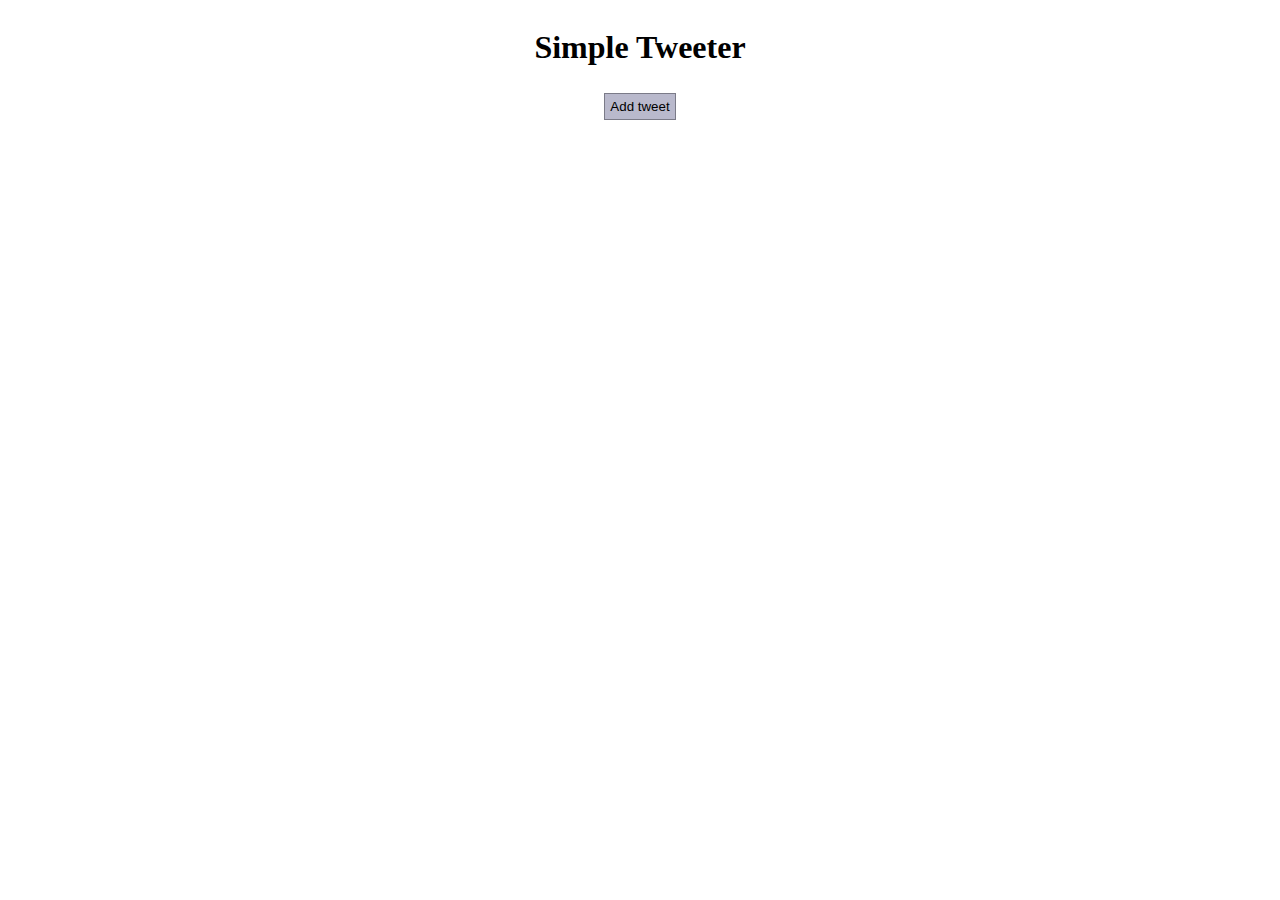
<file: BOM/index.html>
<!DOCTYPE html>
<html lang="en">
<head>
  <meta charset="UTF-8">
  <title>Homework 16 - BOM</title>
  <link rel="stylesheet" href="styles.css">
</head>
<body>
	<div id="root">
		<div id="alertMessage" class="hidden"><span id="alertMessageText"></span></div>
		<div id="tweetItems" class="listPage">
			<h1>Simple Twitter</h1>
			<div id="navigationButtons">
				<button class="addTweet">Add tweet</button>
			</div>
			<ul id="list"></ul>
		</div>
		<div id="modifyItem" class="hidden">
			<h1 id="modifyItemHeader">Edit tweet</h1>
			<textarea id="modifyItemInput"></textarea>
			<div class="formButtons">
				<button id="cancelModification">Cancel</button>
				<button id="saveModifiedItem">Save Changes</button>
			</div>
		</div>
	</div>
	<script src="./app.js"></script>
</body>
</html>
</file>
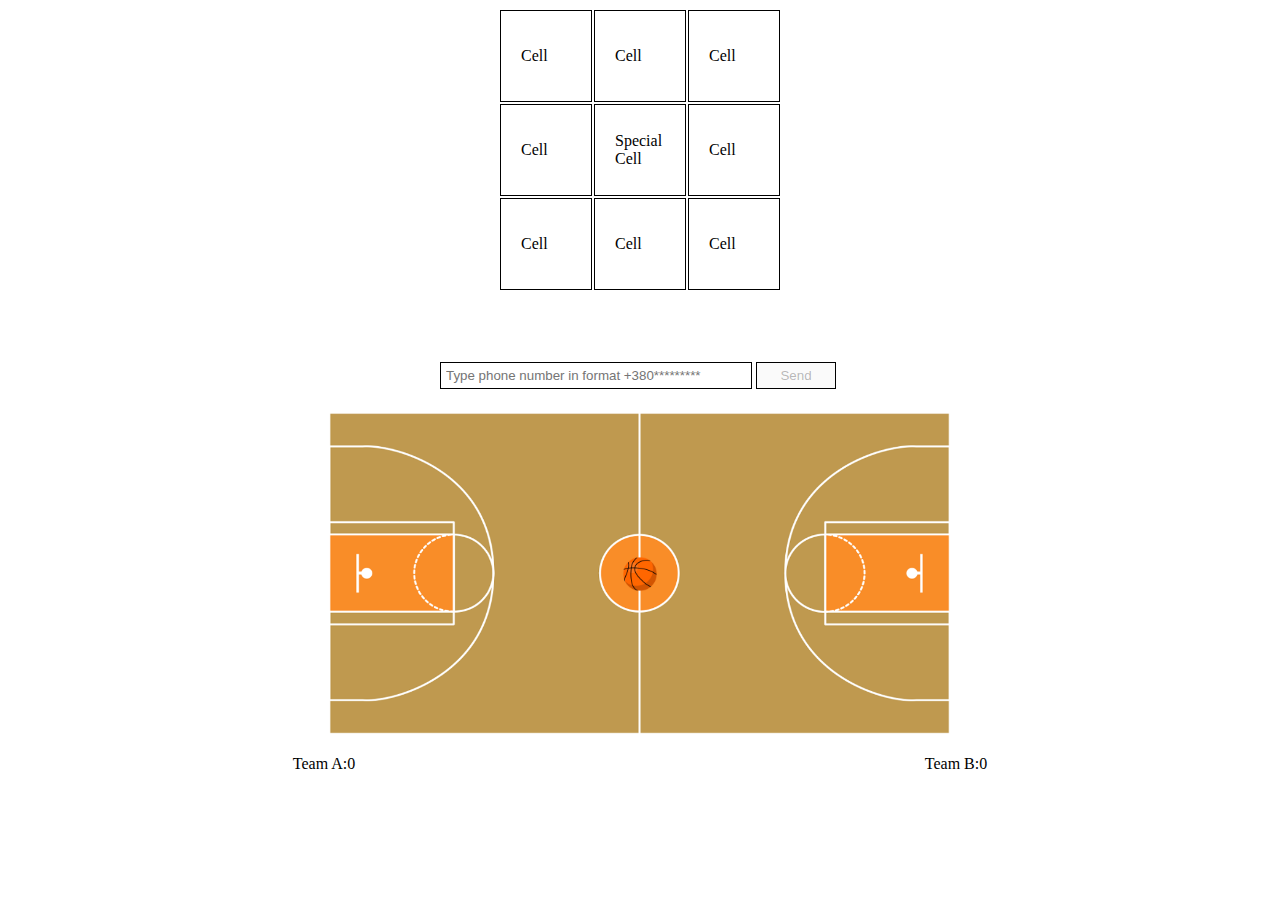
<file: Dom events/index.html>
<!DOCTYPE html>
<html lang="en">
<head>
  <meta charset="UTF-8">
  <title>Homework 15 - JS DOM Events</title>
  <link rel="stylesheet" href="styles.css">
</head>
<body>
  <div id="task1">
    <!-- TEMPLATE FOR TASK 1 GOES HERE -->
    <table id="table" class="table">
      <tr><td id="row1">Cell</td><td>Cell</td><td>Cell</td></tr>
      <tr><td id="row2">Cell</td><td id="specialCell">Special Cell</td><td>Cell</td></tr>
      <tr><td id="row3">Cell</td><td>Cell</td><td>Cell</td></tr>
    </table>
  </div>
  <div id="task2">
    <!-- TEMPLATE FOR TASK 2 GOES HERE -->
    <div id="message" class="message"></div>
    <form id="telValidation" class="form">
      <input id="formInput" type="text" class="form-input" placeholder="Type phone number in format +380*********">
      <button id="buttonSubmit" class="form-button" disabled>Send</button>
    </form>
  </div>
  <div id="task3">
    <!-- TEMPLATE FOR TASK 3 GOES HERE -->
    <div id="courtContainer" class="courtContainer">
      <img src="./assets/court.png" id="court" class="court" alt="court">
      <img src="./assets/ball.png" id="ball" class="ball" alt="ball">
      <div id="scoreZoneA" class="score-zone-A"></div>
      <div id="scoreZoneB" class="score-zone-B"></div>
    </div>
    <div id="scoreboard" class="scoreboard">
      <p>Team A:<span id="scoreboardA"></span></p>
      <p id="notafication"></p>
      <p>Team B:<span id="scoreboardB"></span></p>
    </div>
  </div>
  <script src="./index.js"></script>
</body>
</html>
</file>
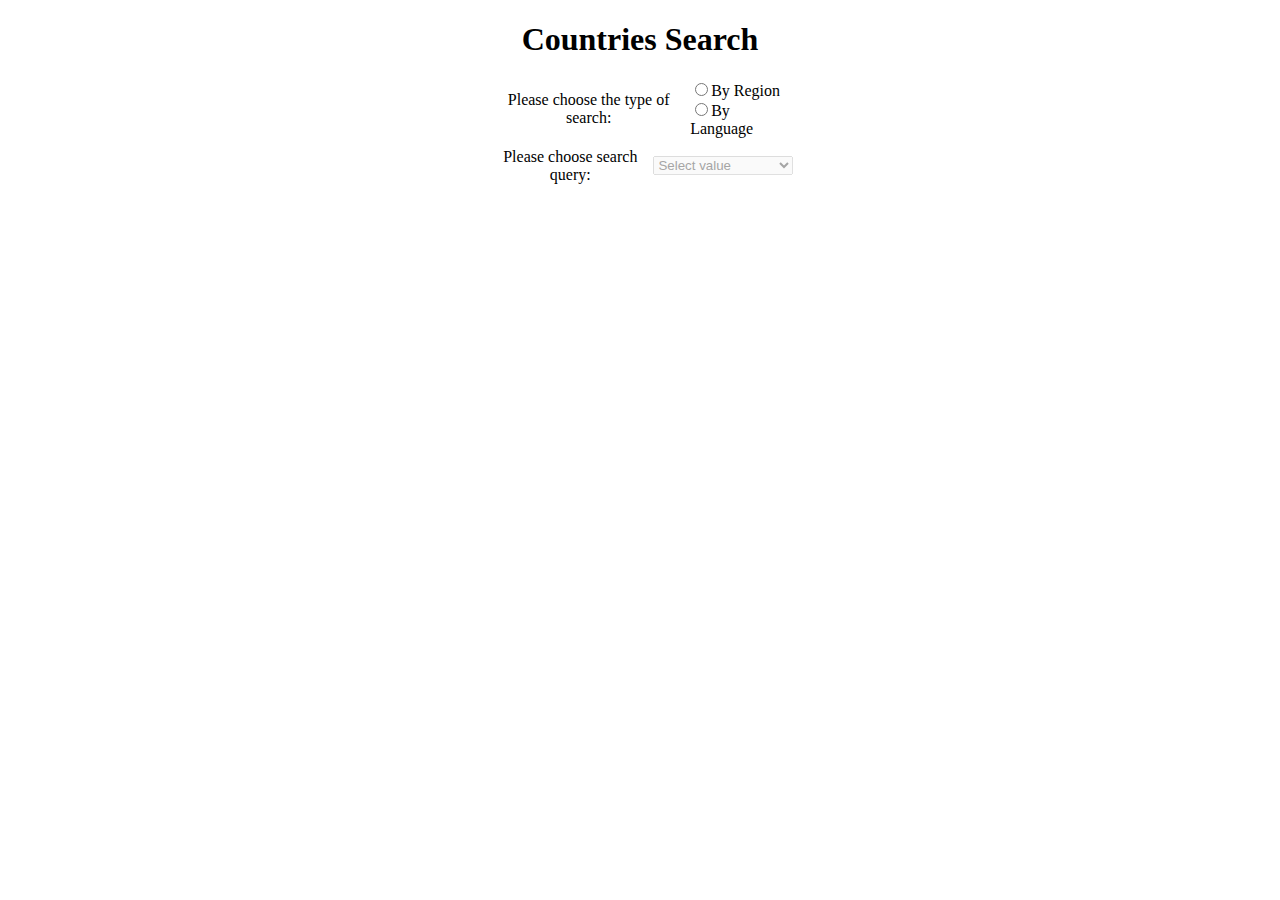
<file: Dom/index.html>
<!DOCTYPE html>
<html lang="en">
  <head>
    <meta charset="UTF-8" />
    <meta name="viewport" content="width=device-width, initial-scale=1.0" />
    <link rel="stylesheet" href="./styles.css" />
    <script src="./external-service.js"></script>
    <title>FE Lab 15</title>
  </head>
  <body>
    <div id="app-root"></div>
    <script src="./app.js"></script>
  </body>
</html>
</file>
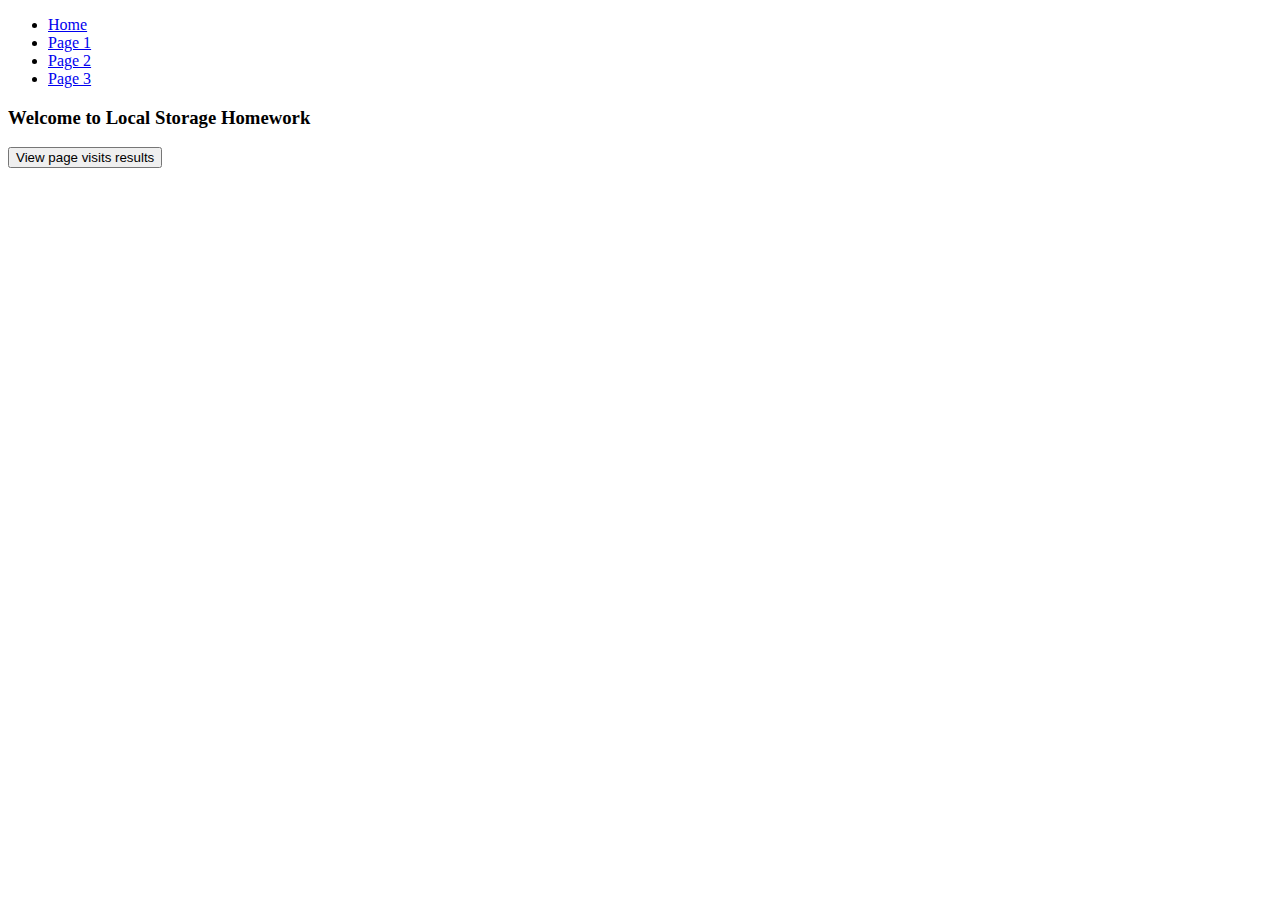
<file: Local storage, Error handling/index.html>
<!DOCTYPE html>
<html lang="en">

<head>
  <meta charset="UTF-8">
  <meta name="viewport" content="width=device-width, initial-scale=1.0">
  <meta http-equiv="X-UA-Compatible" content="ie=edge">
  <link href="https://fonts.googleapis.com/css?family=Hind:400,600%7CSource+Sans+Pro:400,600,700%7CFresca"
        rel="stylesheet"/>

  <link rel="stylesheet" type="text/css" href="css/main.css">
  <link rel="stylesheet" href="https://cdn.jsdelivr.net/npm/bootstrap@4.5.3/dist/css/bootstrap.min.css"
        integrity="sha384-TX8t27EcRE3e/ihU7zmQxVncDAy5uIKz4rEkgIXeMed4M0jlfIDPvg6uqKI2xXr2" crossorigin="anonymous">
  <script src="https://code.jquery.com/jquery-3.5.1.slim.min.js"
          integrity="sha384-DfXdz2htPH0lsSSs5nCTpuj/zy4C+OGpamoFVy38MVBnE+IbbVYUew+OrCXaRkfj"
          crossorigin="anonymous"></script>
  <script src="https://cdn.jsdelivr.net/npm/bootstrap@4.5.3/dist/js/bootstrap.bundle.min.js"
          integrity="sha384-ho+j7jyWK8fNQe+A12Hb8AhRq26LrZ/JpcUGGOn+Y7RsweNrtN/tE3MoK7ZeZDyx"
          crossorigin="anonymous"></script>

  <script src="js/index.js"></script>

  <title>Homework 12</title>
</head>

<body>
  <div class="container">
    <div class="mx-auto" id="content">
      <ul class="nav nav-pills mt-3 mb-5 ml-5">
        <li class="nav-item">
          <a class="nav-link active" href="#">Home</a>
        </li>
        <li class="nav-item">
          <a class="nav-link" onclick="visitLink('Page1')" href="page_1.html">Page 1</a>
        </li>
        <li class="nav-item">
          <a class="nav-link" onclick="visitLink('Page2')" href="page_2.html">Page 2</a>
        </li>
        <li class="nav-item">
          <a class="nav-link" onclick="visitLink('Page3')" href="page_3.html">Page 3</a>
        </li>
      </ul>
      <h3 class="mb-5">Welcome to Local Storage Homework</h3>
      <button type="button" onclick="viewResults()" class="btn btn-primary btn-lg btn-block mb-5">View page visits results</button>
    </div>

  </div>
</body>

</html>
</file>
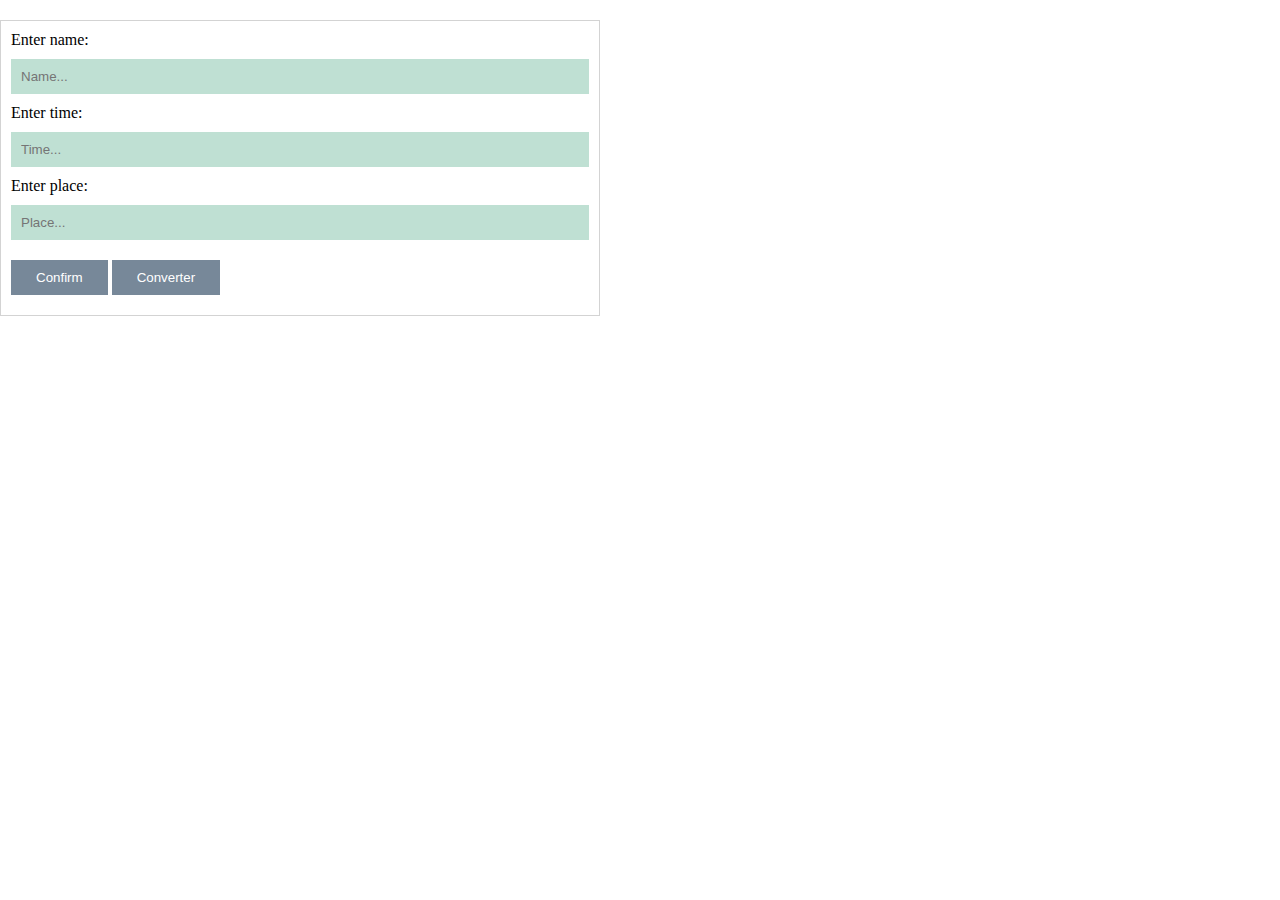
<file: JS intro 2/src/index.html>
<!DOCTYPE html>
<html lang="en">
<head>
  <meta charset="UTF-8">
  <meta name="viewport" content="width=device-width, initial-scale=1.0">
  <meta http-equiv="X-UA-Compatible" content="ie=edge">
  <title>HW_8</title>
  <link rel="stylesheet" href="style.css">
</head>
<body>
  <div id="container" class="container">
    <form id="eventForm" class="event-form" action="#" method="post" novalidate>
      <label for="name" class="event-form-label">
        <span>Enter name:</span>
        <input id="name" class="event-form-input" type="text" name="name" placeholder="Name...">
      </label>
      <label for="time" class="event-form-label">
        <span>Enter time:</span>
        <input id="time" class="event-form-input" type="text" name="time" placeholder="Time...">
      </label>
      <label for="place" class="event-form-label">
        <span>Enter place:</span>
        <input id="place" class="event-form-input" type="text" name="place" placeholder="Place...">
      </label>
      <button type="submit" class="event-form-button" onclick= "return validation(event)">Confirm</button>
      <button type="submit" class="event-form-button" onclick="return convert()">Converter</button>
    </form>
  </div>
  <script src="./js/app.js"></script>
</body>
</html>
</file>
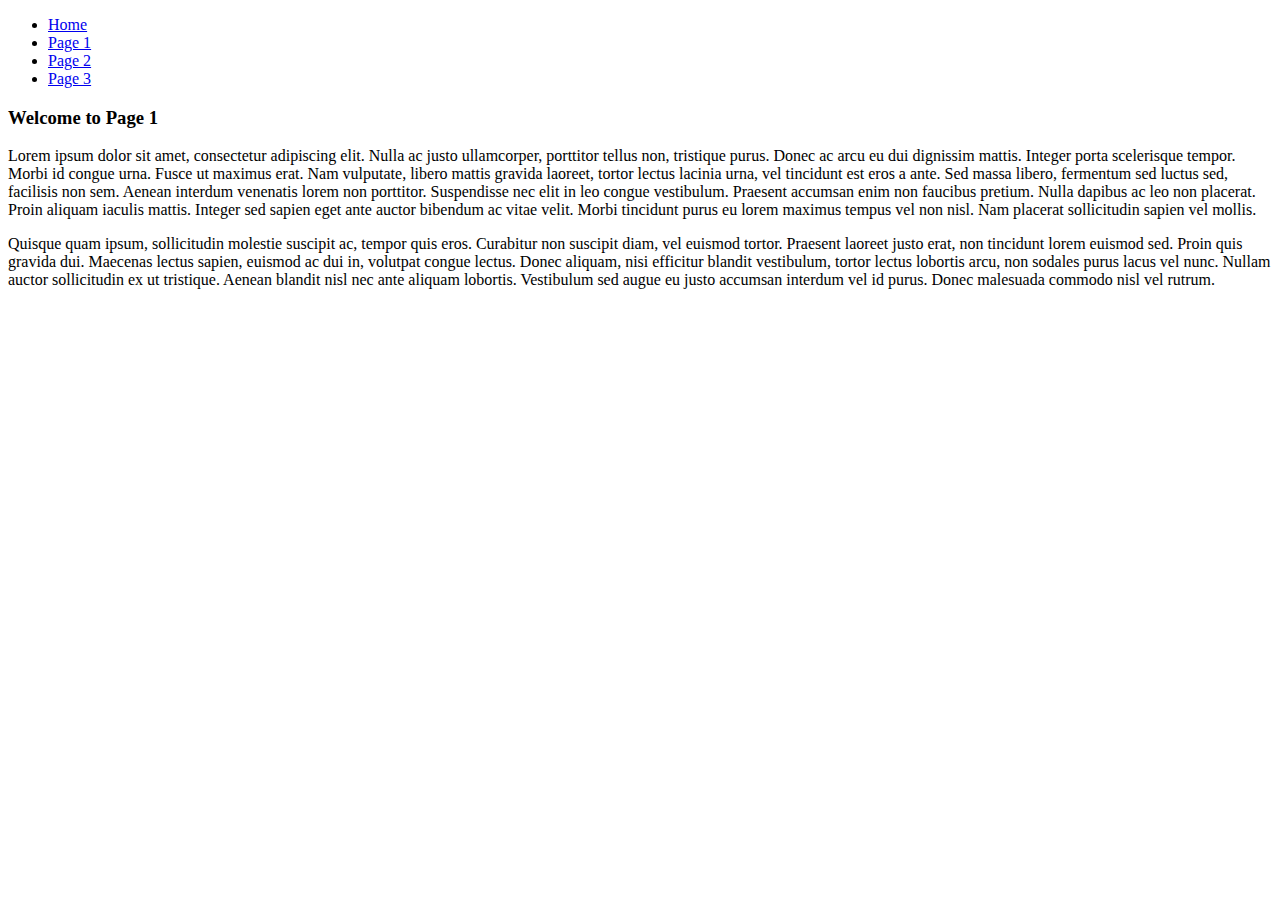
<file: Local storage, Error handling/page_1.html>
<!DOCTYPE html>
<html lang="en">
<head>
  <meta charset="UTF-8">
  <link rel="stylesheet" type="text/css" href="css/main.css">
  <link rel="stylesheet" href="https://cdn.jsdelivr.net/npm/bootstrap@4.5.3/dist/css/bootstrap.min.css"
        integrity="sha384-TX8t27EcRE3e/ihU7zmQxVncDAy5uIKz4rEkgIXeMed4M0jlfIDPvg6uqKI2xXr2" crossorigin="anonymous">
  <script src="https://code.jquery.com/jquery-3.5.1.slim.min.js"
          integrity="sha384-DfXdz2htPH0lsSSs5nCTpuj/zy4C+OGpamoFVy38MVBnE+IbbVYUew+OrCXaRkfj"
          crossorigin="anonymous"></script>
  <script src="https://cdn.jsdelivr.net/npm/bootstrap@4.5.3/dist/js/bootstrap.bundle.min.js"
          integrity="sha384-ho+j7jyWK8fNQe+A12Hb8AhRq26LrZ/JpcUGGOn+Y7RsweNrtN/tE3MoK7ZeZDyx"
          crossorigin="anonymous"></script>
  <script src="js/index.js"></script>


  <title>Homework 13</title>
</head>
<body>
  <div class="container">
    <div class="mx-auto content">
      <ul class="nav nav-pills mt-3 mb-5 ml-5">
        <li class="nav-item">
          <a class="nav-link" href="index.html">Home</a>
        </li>
        <li class="nav-item">
          <a class="nav-link active" href="#">Page 1</a>
        </li>
        <li class="nav-item">
          <a class="nav-link" onclick="visitLink('Page2')" href="page_2.html">Page 2</a>
        </li>
        <li class="nav-item">
          <a class="nav-link" onclick="visitLink('Page3')" href="page_3.html">Page 3</a>
        </li>
      </ul>
      <h3 class="mb-5">Welcome to Page 1</h3>
      <p>Lorem ipsum dolor sit amet, consectetur adipiscing elit. Nulla ac justo ullamcorper, porttitor tellus non, tristique purus.
        Donec ac arcu eu dui dignissim mattis. Integer porta scelerisque tempor. Morbi id congue urna.
        Fusce ut maximus erat. Nam vulputate, libero mattis gravida laoreet, tortor lectus lacinia urna, vel tincidunt est eros a ante.
        Sed massa libero, fermentum sed luctus sed, facilisis non sem. Aenean interdum venenatis lorem non porttitor.
        Suspendisse nec elit in leo congue vestibulum. Praesent accumsan enim non faucibus pretium. Nulla dapibus ac leo non placerat.
        Proin aliquam iaculis mattis. Integer sed sapien eget ante auctor bibendum ac vitae velit.
        Morbi tincidunt purus eu lorem maximus tempus vel non nisl. Nam placerat sollicitudin sapien vel mollis.
      </p>

      <p>Quisque quam ipsum, sollicitudin molestie suscipit ac, tempor quis eros.
        Curabitur non suscipit diam, vel euismod tortor. Praesent laoreet justo erat, non tincidunt lorem euismod sed.
        Proin quis gravida dui. Maecenas lectus sapien, euismod ac dui in, volutpat congue lectus.
        Donec aliquam, nisi efficitur blandit vestibulum, tortor lectus lobortis arcu, non sodales purus lacus vel nunc.
        Nullam auctor sollicitudin ex ut tristique. Aenean blandit nisl nec ante aliquam lobortis.
        Vestibulum sed augue eu justo accumsan interdum vel id purus. Donec malesuada commodo nisl vel rutrum.
      </p>
    </div>
  </div>
</body>
</html>
</file>
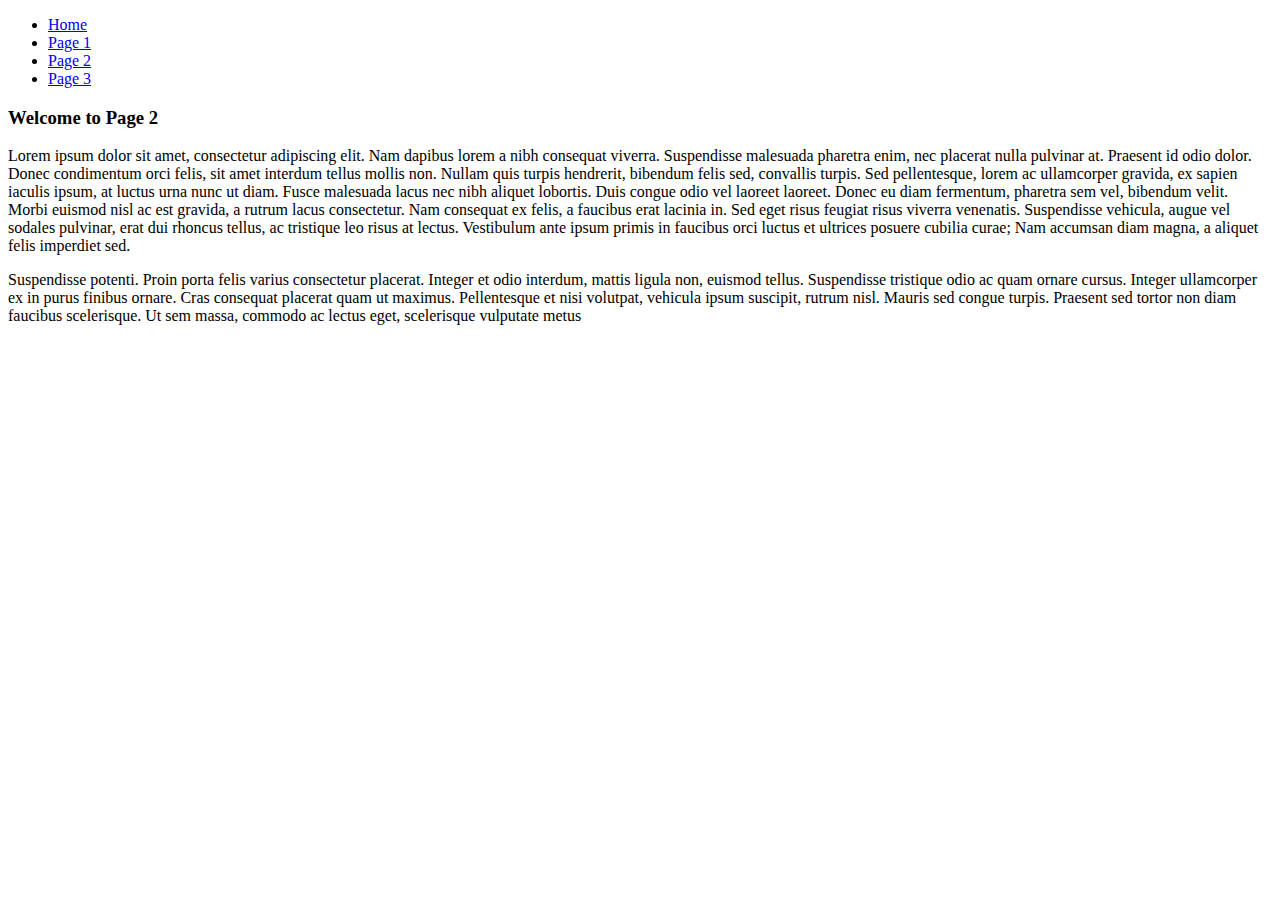
<file: Local storage, Error handling/page_2.html>
<!DOCTYPE html>
<html lang="en">
<head>
  <meta charset="UTF-8">
  <link rel="stylesheet" type="text/css" href="css/main.css">
  <link rel="stylesheet" href="https://cdn.jsdelivr.net/npm/bootstrap@4.5.3/dist/css/bootstrap.min.css"
        integrity="sha384-TX8t27EcRE3e/ihU7zmQxVncDAy5uIKz4rEkgIXeMed4M0jlfIDPvg6uqKI2xXr2" crossorigin="anonymous">
  <script src="https://code.jquery.com/jquery-3.5.1.slim.min.js"
          integrity="sha384-DfXdz2htPH0lsSSs5nCTpuj/zy4C+OGpamoFVy38MVBnE+IbbVYUew+OrCXaRkfj"
          crossorigin="anonymous"></script>
  <script src="https://cdn.jsdelivr.net/npm/bootstrap@4.5.3/dist/js/bootstrap.bundle.min.js"
          integrity="sha384-ho+j7jyWK8fNQe+A12Hb8AhRq26LrZ/JpcUGGOn+Y7RsweNrtN/tE3MoK7ZeZDyx"
          crossorigin="anonymous"></script>
  <script src="js/index.js"></script>


  <title>Homework 13</title>
</head>
<body>
<div class="container">
  <div class="mx-auto content">
    <ul class="nav nav-pills mt-3 mb-5 ml-5">
      <li class="nav-item">
        <a class="nav-link" href="index.html">Home</a>
      </li>
      <li class="nav-item">
        <a class="nav-link" onclick="visitLink('Page1')" href="page_1.html">Page 1</a>
      </li>
      <li class="nav-item">
        <a class="nav-link active" href="#">Page 2</a>
      </li>
      <li class="nav-item">
        <a class="nav-link" onclick="visitLink('Page3')" href="page_3.html">Page 3</a>
      </li>
    </ul>
    <h3 class="mb-5">Welcome to Page 2</h3>
    <p>Lorem ipsum dolor sit amet, consectetur adipiscing elit. Nam dapibus lorem a nibh consequat viverra.
      Suspendisse malesuada pharetra enim, nec placerat nulla pulvinar at. Praesent id odio dolor.
      Donec condimentum orci felis, sit amet interdum tellus mollis non. Nullam quis turpis hendrerit, bibendum felis sed, convallis turpis.
      Sed pellentesque, lorem ac ullamcorper gravida, ex sapien iaculis ipsum, at luctus urna nunc ut diam.
      Fusce malesuada lacus nec nibh aliquet lobortis. Duis congue odio vel laoreet laoreet.
      Donec eu diam fermentum, pharetra sem vel, bibendum velit. Morbi euismod nisl ac est gravida, a rutrum lacus consectetur.
      Nam consequat ex felis, a faucibus erat lacinia in. Sed eget risus feugiat risus viverra venenatis.
      Suspendisse vehicula, augue vel sodales pulvinar, erat dui rhoncus tellus, ac tristique leo risus at lectus.
      Vestibulum ante ipsum primis in faucibus orci luctus et ultrices posuere cubilia curae; Nam accumsan diam magna, a aliquet felis imperdiet sed.
    </p>

    <p>
      Suspendisse potenti. Proin porta felis varius consectetur placerat.
      Integer et odio interdum, mattis ligula non, euismod tellus. Suspendisse tristique odio ac quam ornare cursus.
      Integer ullamcorper ex in purus finibus ornare. Cras consequat placerat quam ut maximus.
      Pellentesque et nisi volutpat, vehicula ipsum suscipit, rutrum nisl. Mauris sed congue turpis.
      Praesent sed tortor non diam faucibus scelerisque. Ut sem massa, commodo ac lectus eget, scelerisque vulputate metus
    </p>
  </div>
</div>
</body>
</html>
</file>
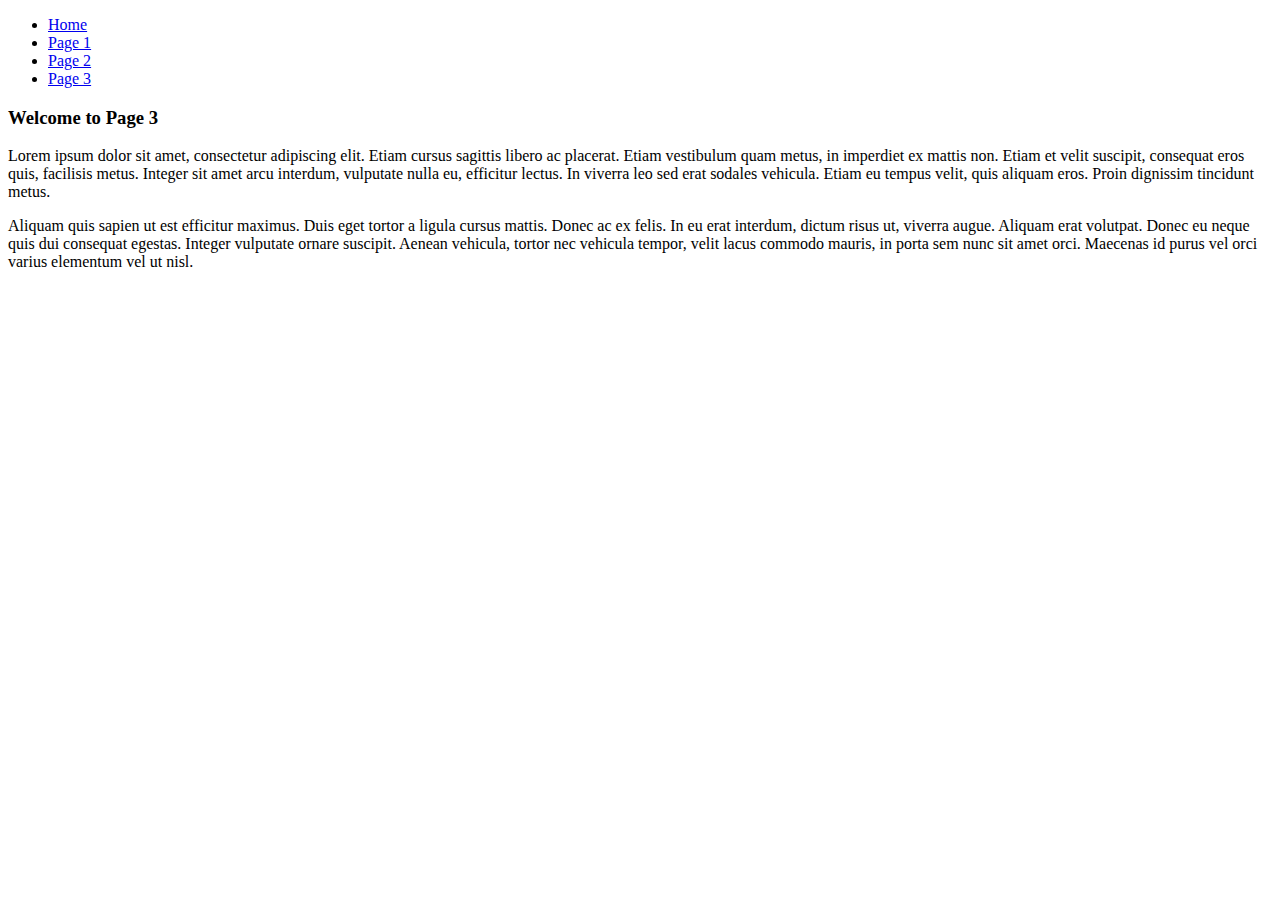
<file: Local storage, Error handling/page_3.html>
<!DOCTYPE html>
<html lang="en">
<head>
  <meta charset="UTF-8">
  <link rel="stylesheet" type="text/css" href="css/main.css">
  <link rel="stylesheet" href="https://cdn.jsdelivr.net/npm/bootstrap@4.5.3/dist/css/bootstrap.min.css"
        integrity="sha384-TX8t27EcRE3e/ihU7zmQxVncDAy5uIKz4rEkgIXeMed4M0jlfIDPvg6uqKI2xXr2" crossorigin="anonymous">
  <script src="https://code.jquery.com/jquery-3.5.1.slim.min.js"
          integrity="sha384-DfXdz2htPH0lsSSs5nCTpuj/zy4C+OGpamoFVy38MVBnE+IbbVYUew+OrCXaRkfj"
          crossorigin="anonymous"></script>
  <script src="https://cdn.jsdelivr.net/npm/bootstrap@4.5.3/dist/js/bootstrap.bundle.min.js"
          integrity="sha384-ho+j7jyWK8fNQe+A12Hb8AhRq26LrZ/JpcUGGOn+Y7RsweNrtN/tE3MoK7ZeZDyx"
          crossorigin="anonymous"></script>
  <script src="js/index.js"></script>


  <title>Homework 13</title>
</head>
<body>
<div class="container">
  <div class="mx-auto content">
    <ul class="nav nav-pills mt-3 mb-5 ml-5">
      <li class="nav-item">
        <a class="nav-link" href="index.html">Home</a>
      </li>
      <li class="nav-item">
        <a class="nav-link" onclick="visitLink('Page1')" href="page_1.html">Page 1</a>
      </li>
      <li class="nav-item">
        <a class="nav-link" onclick="visitLink('Page2')" href="page_2.html">Page 2</a>
      </li>
      <li class="nav-item">
        <a class="nav-link active" href="#">Page 3</a>
      </li>
    </ul>
    <h3 class="mb-5">Welcome to Page 3</h3>
    <p>Lorem ipsum dolor sit amet, consectetur adipiscing elit. Etiam cursus sagittis libero ac placerat.
      Etiam vestibulum quam metus, in imperdiet ex mattis non. Etiam et velit suscipit, consequat eros quis, facilisis metus.
      Integer sit amet arcu interdum, vulputate nulla eu, efficitur lectus. In viverra leo sed erat sodales vehicula.
      Etiam eu tempus velit, quis aliquam eros. Proin dignissim tincidunt metus.
    </p>

    <p>Aliquam quis sapien ut est efficitur maximus. Duis eget tortor a ligula cursus mattis. Donec ac ex felis.
      In eu erat interdum, dictum risus ut, viverra augue. Aliquam erat volutpat. Donec eu neque quis dui consequat egestas.
      Integer vulputate ornare suscipit. Aenean vehicula, tortor nec vehicula tempor, velit lacus commodo mauris, in porta sem nunc sit amet orci.
      Maecenas id purus vel orci varius elementum vel ut nisl.
    </p>
  </div>
</div>
</body>
</html>
</file>
<file: BOM/styles.css>
#root {
    display: flex;
    justify-content: center;
}

h1 {
    text-align: center;
}

.listPage {
    justify-content: center;
}

ul {
	list-style: none;
    margin: 0 auto;
    padding: 0;
}

.tweet {
    padding: 10px;
    margin: 5px;
    width: 500px;
    border: 1px solid grey;
    display: flex;
    justify-content: space-between;
    box-shadow: 0 0 3px rgba(0,0,0,0.5);
}
.tweet-btn-group {
    justify-content: right;
    margin: auto 0;
}

.liked {
    background-color: rgb(226, 226, 248);
}

#navigationButtons,
.formButtons {
    text-align: center;
}

button {
    padding: 5px;
    margin: 5px;
    background-color: rgb(185, 185, 204);
    border: 1px solid rgb(123, 123, 136);
}

button:hover {
    background-color: #dff0d8;
    border: 1px solid #9dac91;
    cursor: pointer;
}

textarea {
    width:200px;
    height: 100px;
}

li div p {
    vertical-align: middle;
}

span {
    margin: auto;
}

.alert-message {
    padding: 15px;
    border: 1px solid #9dac91;
    color: #3c763d;
    background-color: #dff0d8;
    width: 300px;
    height: 50px;
    position: absolute;
    top: 0;
    left: 0;
    display: flex;
    justify-content: center;
}

.hidden {
    display: none;
}

.tweet,
.tweet p {
    cursor: pointer;
}
</file>
<file: Dom events/styles.css>
/* START: Task 1 Styles */
.table {
    margin: 0 auto;
}

td {
    width: 50px;
    height: 50px;
    padding: 20px;
    text-align: left;
    border: 1px solid black;
  }

.highlightGreen {
    background-color: green;
}

.highlightBlue {
    background-color: blue;
}

.highlightYellow {
    background-color: yellow;
}
/* END: Task 1 Styles */

/* START: Task 2 Styles */
.form {
    margin: 0px auto;
    width: 400px;
    box-sizing: border-box;
}

.message {
    width: 400px;
    padding: 20px;
    margin: 20px auto 10px;
    box-sizing: border-box;
    color: white;
}

.error {
    background-color: salmon;
}

.success {
    background-color: rgb(33, 202, 84); 
}

.form-input {
    padding: 5px;
    width: 75%;
    border: 1px solid black;
    margin-bottom: 20px;
}

input.invalid{
    border-color: rgb(245, 30, 30);
  }

.form-button {
    padding: 5px;
    width: 20%;
    border: 1px solid black;
}
/* END: Task 2 Styles */

/* START: Task 3 Styles */
.courtContainer, 
.scoreboard {
    display: flex;
    align-items: center;
    justify-content: center;
}
.scoreboard {
    justify-content: space-evenly;
}

.courtContainer {
    width: 630px;
    height: 330px;
    position: relative;
    margin: 0 auto;
}

.court {
    width: 100%;
    height: 100%;
    cursor: pointer;
}

.ball {
    width: 40px;
    height: 40px;
    position: absolute;
    transition: 1s all;
    top: calc(50% - 20px);
    left: calc(50% - 20px);
}
.score-zone-A,
.score-zone-B {
    width: 15px;
    height: 15px;
    position: absolute;
    cursor: pointer;
}

.score-zone-A {
    top: calc(50% - 7.5px);
    left: 92%;
}

.score-zone-B {
    top: calc(50% - 7.5px);
    left: 5.4%;
}
/* END: Task 3 Styles */
</file>
<file: Dom/styles.css>
.app {
    text-align: center;
    width: 100%;
}

.search-form {
    width: 40%;
    margin: 10px auto;
    text-align: center;
}

.search-form field {
    display: flex;
    margin: 10px 100px;
    align-items: center;
} 

.form-radio {
    text-align: left;
}

select {
    width: 150px;
}

.countries {
    font-family: Arial, Helvetica, sans-serif;
    border-collapse: collapse;
    width: 100%;
}

.countries td, .countries th {
    border: 1px solid #ddd;
    padding: 8px;
}

.countries tr:nth-child(even){background-color: #f2f2f2;}

.countries tr:hover {background-color: #ddd;}

.countries th {
    padding-top: 12px;
    padding-bottom: 12px;
    text-align: left;
    background-color: #4CAF50;
    color: white;
}

span {
    color: yellow;
    margin: 0 5px;
    cursor: pointer;
}
</file>
<file: Local storage, Error handling/css/main.css>
#content {
  width: 700px;
}
</file>
<file: JS intro 2/src/style.css>
body {
    margin: 0px;
    padding: 0px;
    box-sizing: border-box;
}
*, *:before, *:after {
    box-sizing: inherit;
  }
.container {
    display: none;
    margin: 20px auto;
}
.event-form {
    width: 600px;
    border: 1px solid lightgrey;
    padding: 10px;
}

.event-form-input {
    width: 100%;
    padding: 10px;
    margin: 10px auto;
    background-color: rgba(75, 167, 131, 0.356);
    border: none;
    box-sizing: border-box;
}

.event-form-button {
    background-color: lightslategrey;
    color: white;
    padding: 10px 25px;
    margin: 10px 0;
    border: none;
}
</file>
